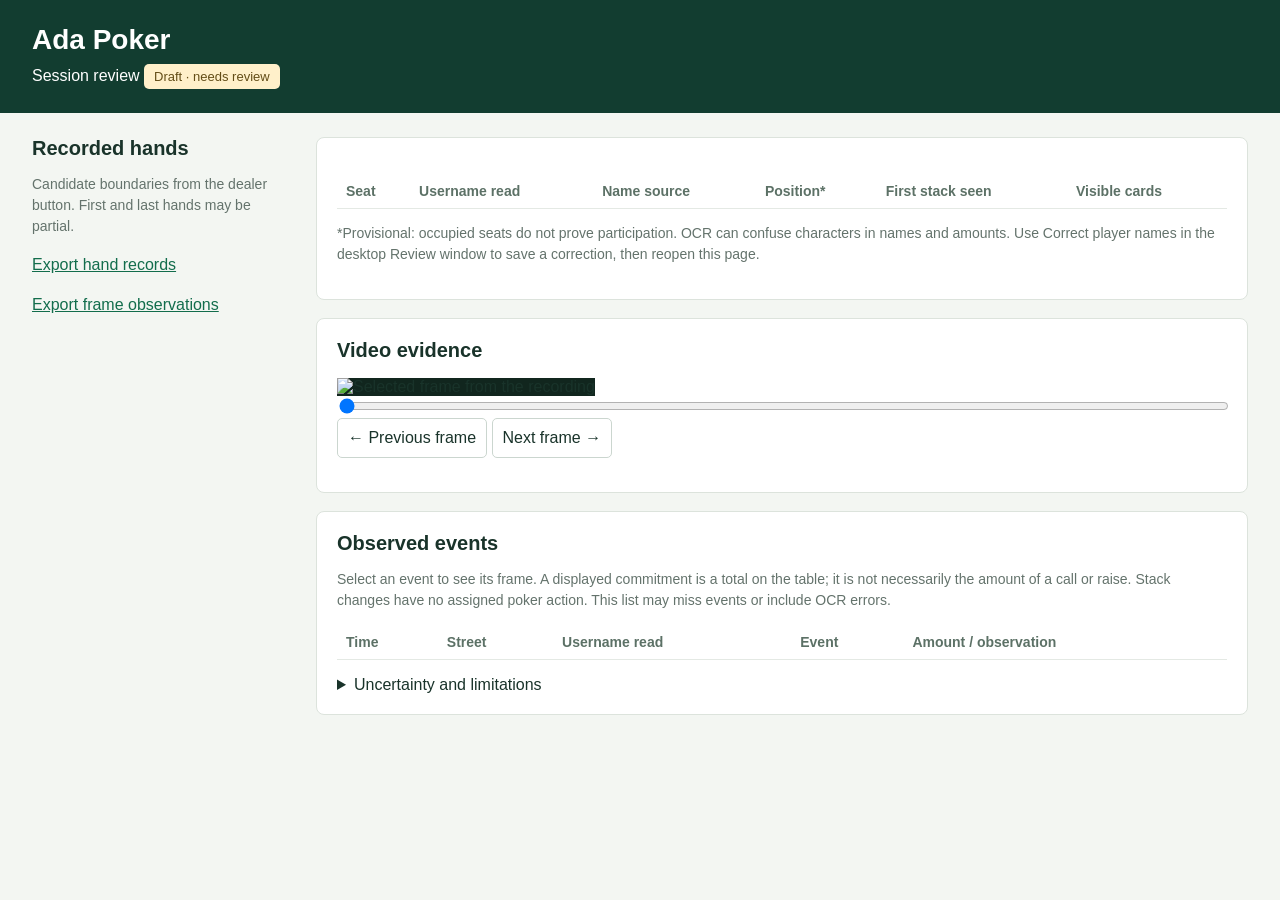
<file: ada_poker/report.html>
<!doctype html>
<html lang="en"><meta charset="utf-8"><meta name="viewport" content="width=device-width,initial-scale=1">
<title>Ada Poker — Session review</title>
<style>
:root{font-family:Segoe UI,Arial,sans-serif;color:#19332a;background:#f3f6f2}body{margin:0}header{padding:24px 32px;background:#123d30;color:white}h1{margin:0 0 8px;font-size:28px}p{line-height:1.5}.muted{color:#64736c;font-size:14px}header .muted{color:#c6dbd0}.badge{display:inline-block;background:#fff0ca;color:#634d17;padding:5px 10px;border-radius:5px;font-size:13px}main{display:grid;grid-template-columns:260px minmax(0,1fr);gap:24px;padding:24px 32px;max-width:1500px;margin:auto}button,select{font:inherit;padding:10px;border:1px solid #cbd6cf;border-radius:5px;background:white;color:#19332a;cursor:pointer}button:hover{background:#e3ece5}#hands button{display:block;width:100%;text-align:left;margin-bottom:9px}#hands button.selected{background:#155840;color:white}section,.card{background:white;padding:20px;border:1px solid #dce3dc;border-radius:8px;margin-bottom:18px}h2{margin:0 0 12px;font-size:20px}h3{font-size:16px}#frame{width:100%;max-height:620px;object-fit:contain;background:#11261e}#timeline{width:100%}table{border-collapse:collapse;width:100%;font-size:14px}th,td{text-align:left;padding:9px;border-bottom:1px solid #e4e9e4}th{font-weight:600;color:#5c7166}tr.event{cursor:pointer}tr.event:hover{background:#eef5ef}a{color:#126d4c}details{margin-top:16px}#issues{white-space:pre-wrap;font-size:13px}#source{overflow-wrap:anywhere}@media(max-width:850px){main{grid-template-columns:1fr;padding:16px}#hands{display:flex;overflow:auto;gap:8px}#hands button{min-width:180px}header{padding:20px}}
</style>
<header><h1>Ada Poker</h1><div>Session review <span class="badge">Draft · needs review</span></div><div id="source" class="muted"></div></header>
<main><aside><h2>Recorded hands</h2><p class="muted">Candidate boundaries from the dealer button. First and last hands may be partial.</p><div id="hands"></div><p><a href="hands.json" download>Export hand records</a></p><p><a href="observations.json" download>Export frame observations</a></p></aside>
<article><section><h2 id="hand-title"></h2><p id="hand-note" class="muted"></p><p id="hand-cards"></p><table><thead><tr><th>Seat</th><th>Username read</th><th>Name source</th><th>Position*</th><th>First stack seen</th><th>Visible cards</th></tr></thead><tbody id="players"></tbody></table><p class="muted">*Provisional: occupied seats do not prove participation. OCR can confuse characters in names and amounts. Use Correct player names in the desktop Review window to save a correction, then reopen this page.</p></section>
<section><h2>Video evidence</h2><p id="frame-note"></p><img id="frame" alt="Selected frame from the recording"><input id="timeline" type="range" min="0" value="0" aria-label="Recorded frame"><div><button id="previous">← Previous frame</button> <button id="next">Next frame →</button></div><p id="reading" class="muted"></p></section>
<section><h2>Observed events</h2><p class="muted">Select an event to see its frame. A displayed commitment is a total on the table; it is not necessarily the amount of a call or raise. Stack changes have no assigned poker action. This list may miss events or include OCR errors.</p><table><thead><tr><th>Time</th><th>Street</th><th>Username read</th><th>Event</th><th>Amount / observation</th></tr></thead><tbody id="events"></tbody></table><details><summary>Uncertainty and limitations</summary><p id="issues"></p></details></section>
</article></main>
<script id="data" type="application/json">__ADA_DATA__</script>
<script>
const data=JSON.parse(document.getElementById('data').textContent), $=id=>document.getElementById(id);
const clock=t=>`${Math.floor(t/60)}:${(t%60).toFixed(2).padStart(5,'0')}`;
const text=(id,value)=>$(id).textContent=value;
const amount=value=>value==null?'Unknown':`${value} BB`;
const cardText=cards=>cards==null?'Unknown':cards.length?cards.map(c=>(c[0]==='T'?'10':c[0])+({s:'♠',h:'♥',d:'♦',c:'♣'}[c[1]]||'?')).join(' '):'None visible';
const visibleCards=parts=>parts&&parts.some(c=>c.rank||c.suit)?parts.map(c=>(c.rank||'?')+({s:'\u2660',h:'\u2665',d:'\u2666',c:'\u2663'}[c.suit]||'?')).join(' '):'Not seen';
function row(parent,values){const tr=document.createElement('tr');for(const value of values){const td=document.createElement('td');td.textContent=value;tr.append(td)}$(parent).append(tr);return tr}
function evidenceImage(value){if(typeof value!=='string'||!/^frames\/[A-Za-z0-9][A-Za-z0-9._-]*\.jpg$/.test(value))return '';return 'frames/'+encodeURIComponent(value.slice(7))}
function showFrame(index){index=Math.max(0,Math.min(data.observations.length-1,index));const o=data.observations[index];if(!o)return;$('timeline').value=index;$('frame').src=evidenceImage(o.evidence.image);text('frame-note',`${clock(o.time)} · ${o.evidence.part} · ${o.table_visible?'Table visible':'Table missing — no poker observations'}`);text('reading',`Pot: ${amount(o.pot_bb)} · Dealer seat: ${o.dealer_seat==null?'Unknown':o.dealer_seat+1} · Board: ${cardText(o.board)} · Your cards: ${cardText(o.hero_cards)}`)}
function seek(time){let i=data.observations.findIndex(o=>o.time>=time);showFrame(i<0?data.observations.length-1:i)}
function selectHand(index){const h=data.hands[index];if(!h)return;document.querySelectorAll('#hands button').forEach((b,i)=>b.classList.toggle('selected',i===index));text('hand-title',`Hand ${index+1} · ${clock(h.start_time)}–${clock(h.end_time)}`);text('hand-note',`${h.start_known?'Start inferred from button movement':'Recording begins partway through this hand'} · ${h.end_known?'Next button movement observed':'End not established'} · All events need review`);text('hand-cards',`Board: ${cardText(h.board)} · Your cards: ${cardText(h.hero_cards)} · Card matches need review`);$('players').replaceChildren();for(const s of h.seats)row('players',[s.seat+1,s.username||'Unknown',s.username_source==='user'?'Corrected':s.username_source==='mixed'?'Mixed':'OCR',s.position||'Unknown',amount(s.stack_bb),visibleCards(s.hole_card_parts)]);$('events').replaceChildren();for(const e of h.events){let value=e.action==='stack_change'?`Stack ${e.stack_delta_bb>0?'+':''}${e.stack_delta_bb} BB → ${e.stack_after_bb} BB`:e.amount_bb!=null?amount(e.amount_bb):e.to_bb!=null?`${e.to_bb} BB displayed`:'—';const tr=row('events',[clock(e.time),e.street||'unknown',e.username||`Seat ${e.seat+1}`,e.action.replaceAll('_',' '),value]);tr.className='event';tr.onclick=()=>seek(e.time)}text('issues',[...h.issues,...data.summary.limitations].join('\n'));seek(h.start_time)}
text('source',`${data.summary.session_id} · ${data.summary.frames_analyzed} analyzed frames · ${data.summary.hands} candidate hands`);
for(const [i,h] of data.hands.entries()){const b=document.createElement('button');b.textContent=`Hand ${i+1} · ${clock(h.start_time)}–${clock(h.end_time)}`;b.onclick=()=>selectHand(i);$('hands').append(b)}
$('timeline').max=Math.max(0,data.observations.length-1);$('timeline').oninput=e=>showFrame(Number(e.target.value));$('previous').onclick=()=>showFrame(Number($('timeline').value)-1);$('next').onclick=()=>showFrame(Number($('timeline').value)+1);
const requestedHand=new URLSearchParams(location.hash.slice(1)).get('hand');
const requestedIndex=data.hands.findIndex(h=>h.id===requestedHand);
if(data.hands.length)selectHand(requestedIndex>=0?requestedIndex:Math.min(1,data.hands.length-1));else{text('hand-title','No visible table hands found');showFrame(0)}
</script></html>
</file>
